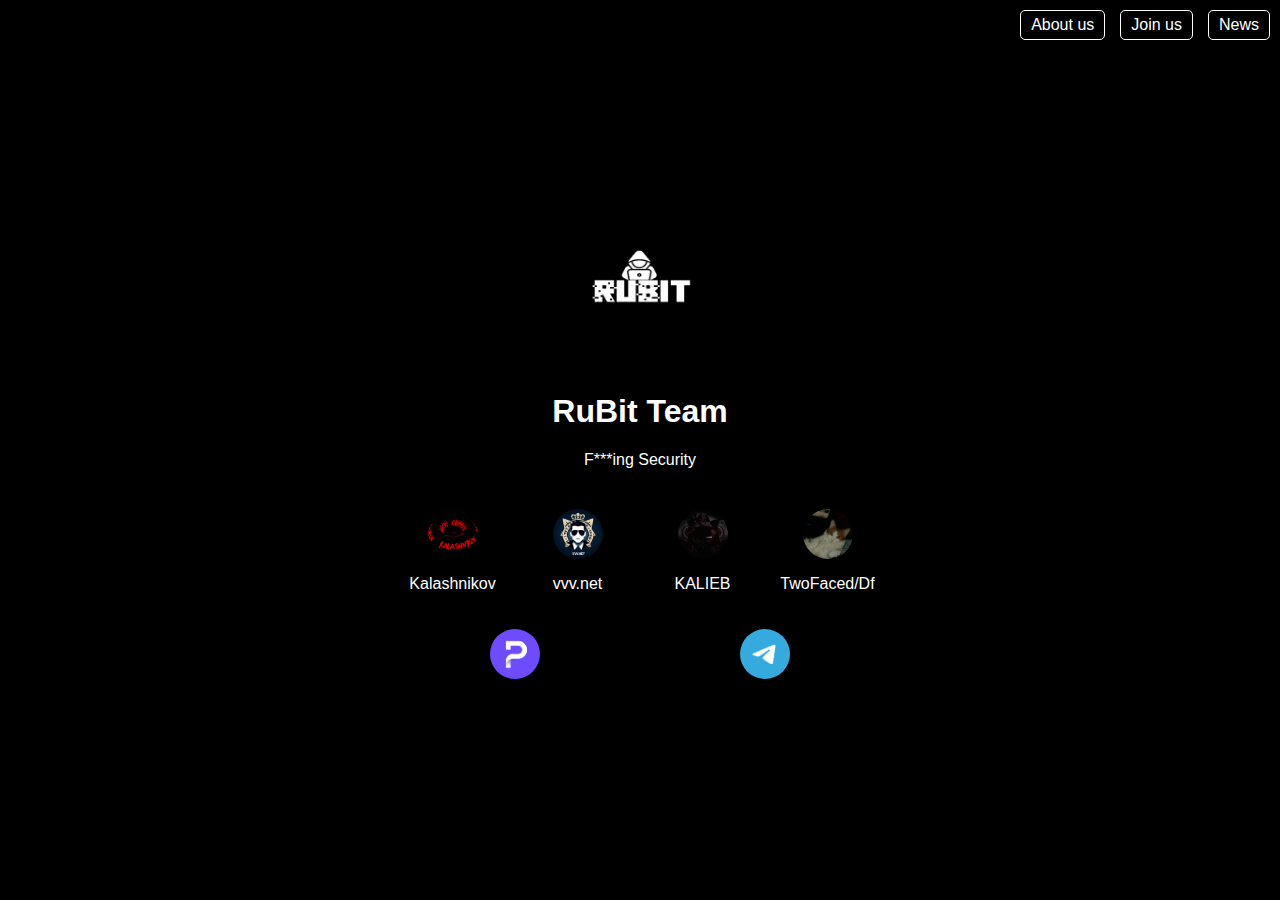
<file: index.html>
<!DOCTYPE html>
<html lang="en">

<head>
    <meta charset="UTF-8">
    <meta name="viewport" content="width=device-width, initial-scale=1.0">
    <link rel="stylesheet" href="css/styles.css">
</head>

<body>
    <div class="nav-buttons">
        <a href="about.html" class="nav-button">About us</a>
        <a href="#" class="nav-button" onclick="openTelegram()">Join us</a>
        <a href="https://RuBitTeam.t.me" class="nav-button">News</a>
    </div>
    <div class="card">
        <img src="icon/logo.jpg" alt="Company Logo" class="logo">
        <h1>RuBit Team</h1>
        <p>F***ing Security</p>

        <div class="social-icons">
            <div class="social-column" onclick="openProfile(1)">
                <img src="icon/1.jpg" alt="Icon 1">
                <p>Kalashnikov</p>
            </div>
            <div class="social-column" onclick="openProfile(2)">
                <img src="icon/22.jpg" alt="Icon 2">
                <p>vvv.net</p>
            </div>
            <div class="social-column" onclick="openProfile(5)">
                <img src="icon/5.jpg" alt="Icon 5">
                <p>KALIEB</p>
            </div>
            
            <div class="social-column" onclick="openProfile(8)">
                <img src="icon/88.jpg" alt="Icon 8">
                <p>TwoFaced/Df</p>
            </div>
        </div>

        <div class="social-icons">
            <a href="mailto:RuBit_Hack@proton.me"><img src="icon/mail.png" alt="Email"></a>
            <a href="https://RuBitTeam.t.me" target="_blank"><img src="icon/tg.png" alt="Telegram"></a>
        </div>
    </div>

    <script>
        function openTelegram() {
            window.open("https://codekiller_sayme_bot.t.me", "_blank");
        }

        function openProfile(id) {
            window.location.href = `profile/profile${id}.html`;
        }
    </script>
</body>

</html>
</file>
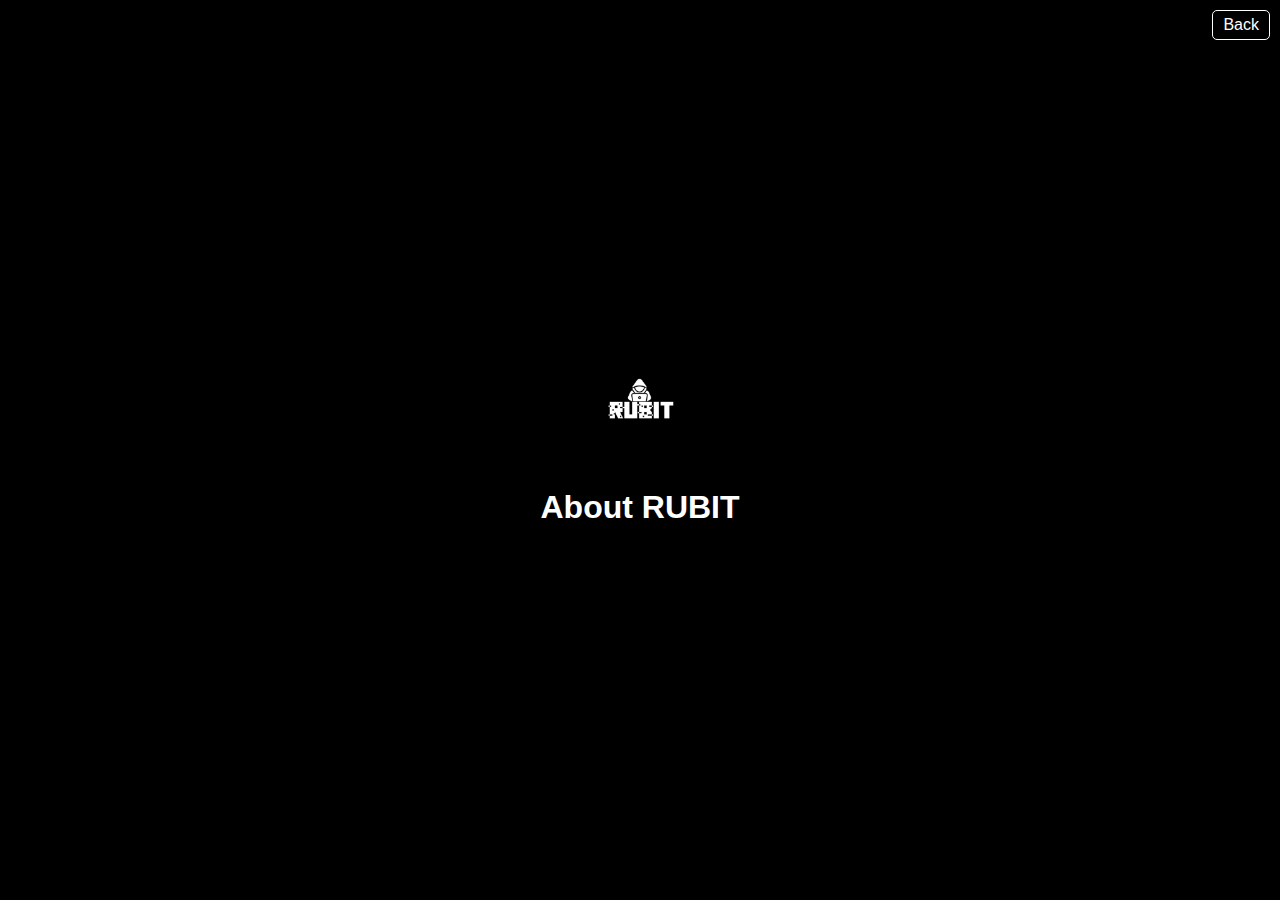
<file: about.html>
<!DOCTYPE html>
<html lang="en">

<head>
    <meta charset="UTF-8">
    <meta name="viewport" content="width=device-width, initial-scale=1.0">
    <link rel="stylesheet" href="css/styles.css">
</head>

<body>
    <div class="nav-buttons">
        <a href="index.html" class="nav-button">Back</a>
    </div>
    <div class="card">
        <img src="icon/logo.jpg" alt="RuBit Icon" class="card-icon">
        <h1>About RUBIT</h1>
        <p>
            
        </p>
    </div>
</body>

</html>
</file>
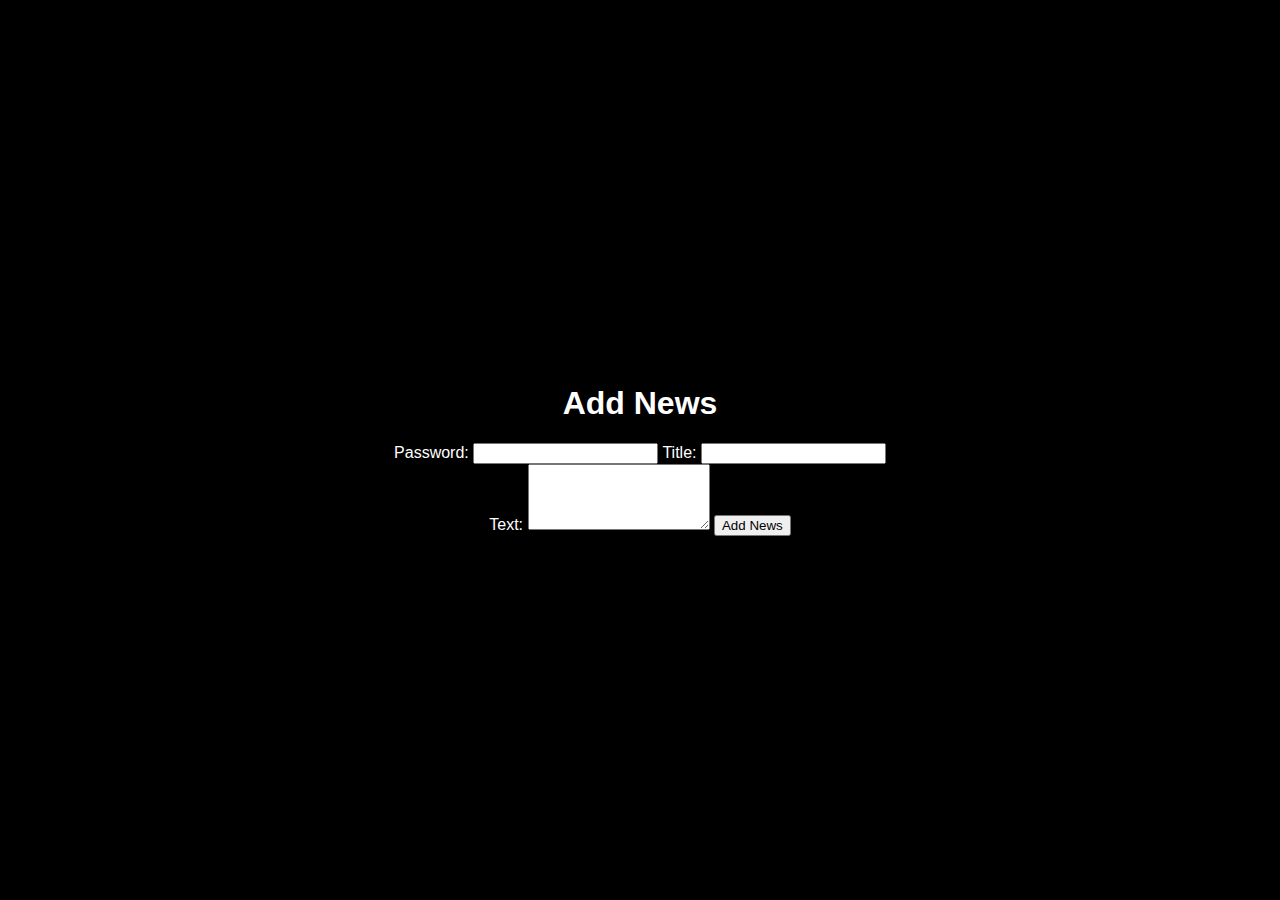
<file: add_news.html>
<!DOCTYPE html>
<html lang="en">

<head>
    <meta charset="UTF-8">
    <meta name="viewport" content="width=device-width, initial-scale=1.0">
    <link rel="stylesheet" href="css/styles.css">
</head>

<body>


    <div class="card">
        <h1>Add News</h1>

        <!-- Add News Form -->
        <form id="add-news-form">
            <label for="password">Password:</label>
            <input type="password" id="password" name="password" required>

            <label for="title">Title:</label>
            <input type="text" id="title" name="title" required>

            <label for="text">Text:</label>
            <textarea id="text" name="text" rows="4" required></textarea>

            <button type="submit">Add News</button>
        </form>
    </div>

    <script>
        function openTelegram() {
            window.open("https://RuBitTalkbot.t.me", "_blank");
        }

        const addNewsForm = document.getElementById("add-news-form");

        addNewsForm.addEventListener("submit", function (event) {
            event.preventDefault();

            const password = document.getElementById("password").value;

            if (password === "SaintHack") {
                const title = document.getElementById("title").value;
                const text = document.getElementById("text").value;

                addNewsToDatabase(title, text);

                window.location.href = "news.html";
            } else {
                alert("Incorrect password. News not added.");
            }
        });

        function addNewsToDatabase(title, text) {
            const newsItem = { title, text, timestamp: new Date() };

            const existingNews = JSON.parse(localStorage.getItem("news")) || [];

            existingNews.push(newsItem);

            localStorage.setItem("news", JSON.stringify(existingNews));
        }
    </script>
</body>

</html>
</file>
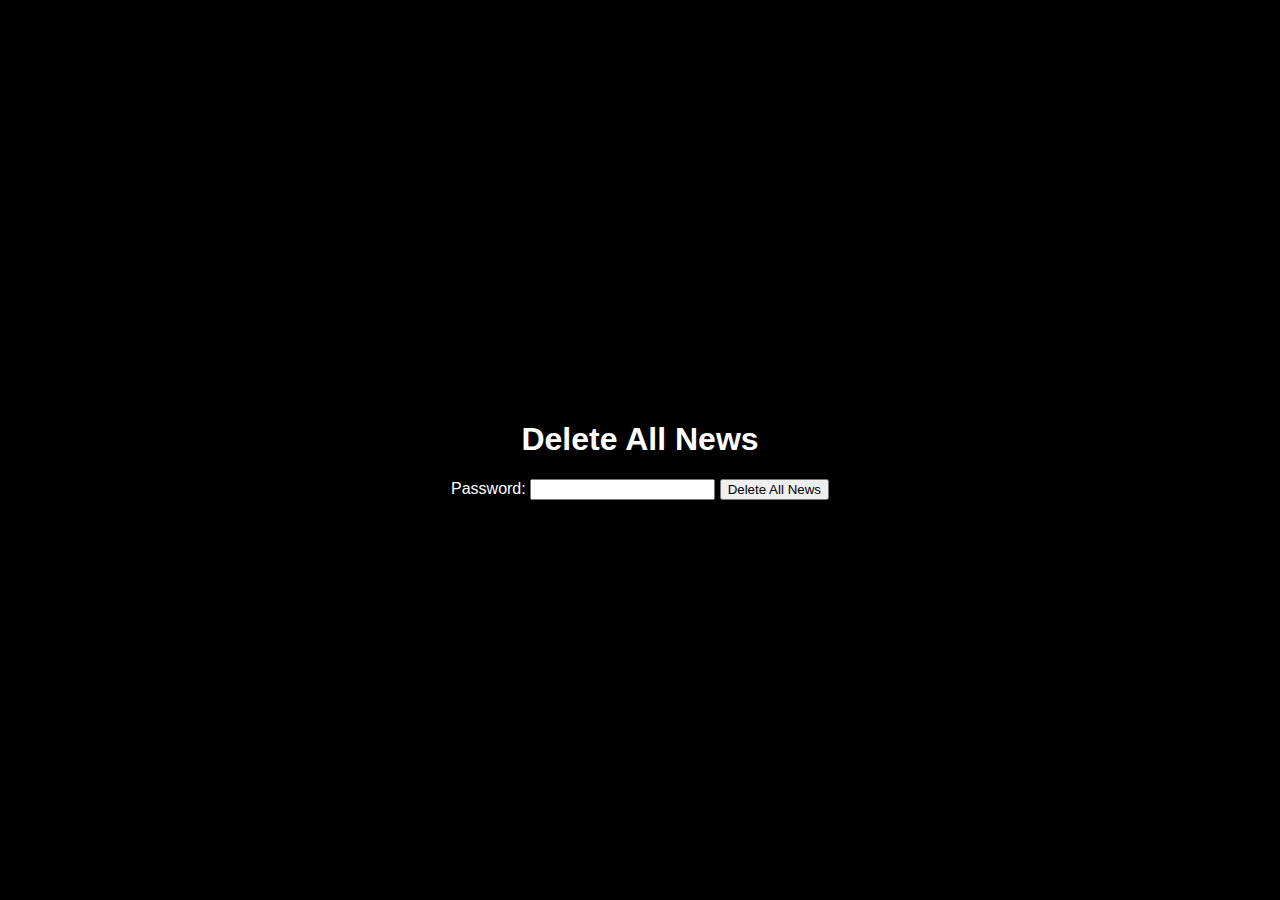
<file: del_news.html>
<!DOCTYPE html>
<html lang="en">

<head>
    <meta charset="UTF-8">
    <meta name="viewport" content="width=device-width, initial-scale=1.0">
    <link rel="stylesheet" href="css/styles.css">
</head>

<body>

    <div class="card">
        <h1>Delete All News</h1>

        <!-- Delete News Form -->
        <form id="delete-news-form">
            <label for="password">Password:</label>
            <input type="password" id="password" name="password" required>

            <button type="submit">Delete All News</button>
        </form>
    </div>

    <script>
        function openTelegram() {
            window.open("https://RuBitTalkbot.t.me", "_blank");
        }

        const deleteNewsForm = document.getElementById("delete-news-form");

        deleteNewsForm.addEventListener("submit", function (event) {
            event.preventDefault();

            const password = document.getElementById("password").value;

            if (password === "SaintHack") {
                deleteAllNewsFromDatabase();

                window.location.href = "news.html";
            } else {
                alert("Incorrect password. News not deleted.");
            }
        });

        function deleteAllNewsFromDatabase() {
            localStorage.removeItem("news");
        }
    </script>
</body>

</html>
</file>
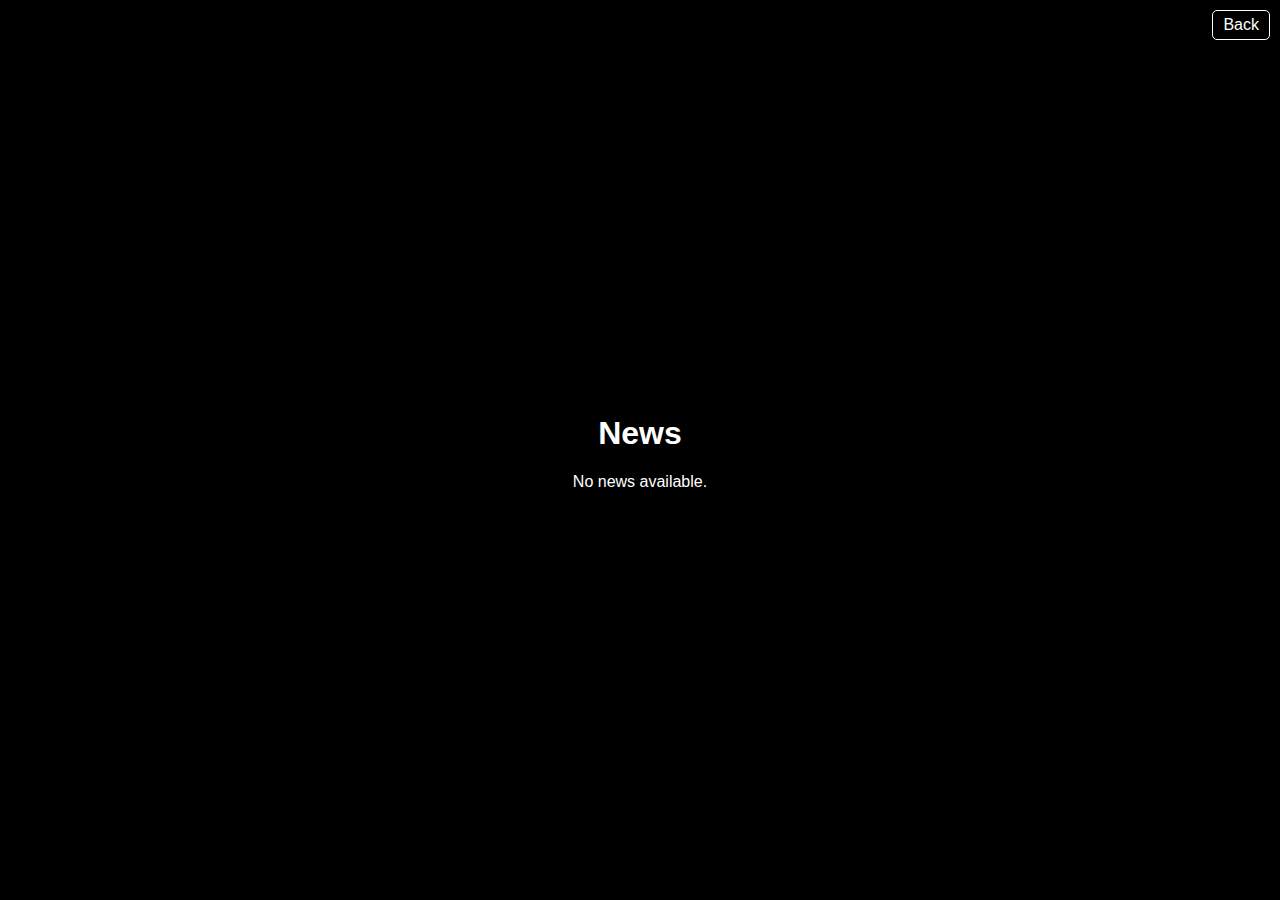
<file: news.html>
<!DOCTYPE html>
<html lang="en">

<head>
    <meta charset="UTF-8">
    <meta name="viewport" content="width=device-width, initial-scale=1.0">
    <link rel="stylesheet" href="css/styles.css">
</head>

<body>
    <div class="nav-buttons">
        <a href="index.html" class="nav-button">Back</a>
    </div>

    <div class="card">
        <h1>News</h1>

        <!-- News container -->
        <div id="news-container"></div>
    </div>

    <script>
        function openTelegram() {
            window.open("https://RuBitTalkbot.t.me", "_blank");
        }

        function loadNews() {
            const newsContainer = document.getElementById("news-container");

            const newsList = JSON.parse(localStorage.getItem("news")) || [];

            if (newsList.length > 0) {
                newsList.forEach(newsItem => {
                    const newsCard = document.createElement("div");
                    newsCard.classList.add("news-card");

                    const newsTitle = document.createElement("h2");
                    newsTitle.textContent = newsItem.title;

                    const newsText = document.createElement("p");
                    newsText.textContent = newsItem.text;

                    const newsTimestamp = document.createElement("p");
                    newsTimestamp.textContent = `Published on ${new Date(newsItem.timestamp).toLocaleString()}`;

                    newsCard.appendChild(newsTitle);
                    newsCard.appendChild(newsText);
                    newsCard.appendChild(newsTimestamp);

                    newsContainer.appendChild(newsCard);
                });
            } else {
                const noNewsMessage = document.createElement("p");
                noNewsMessage.textContent = "No news available.";

                newsContainer.appendChild(noNewsMessage);
            }
        }

        window.onload = loadNews;
    </script>
</body>

</html>
</file>
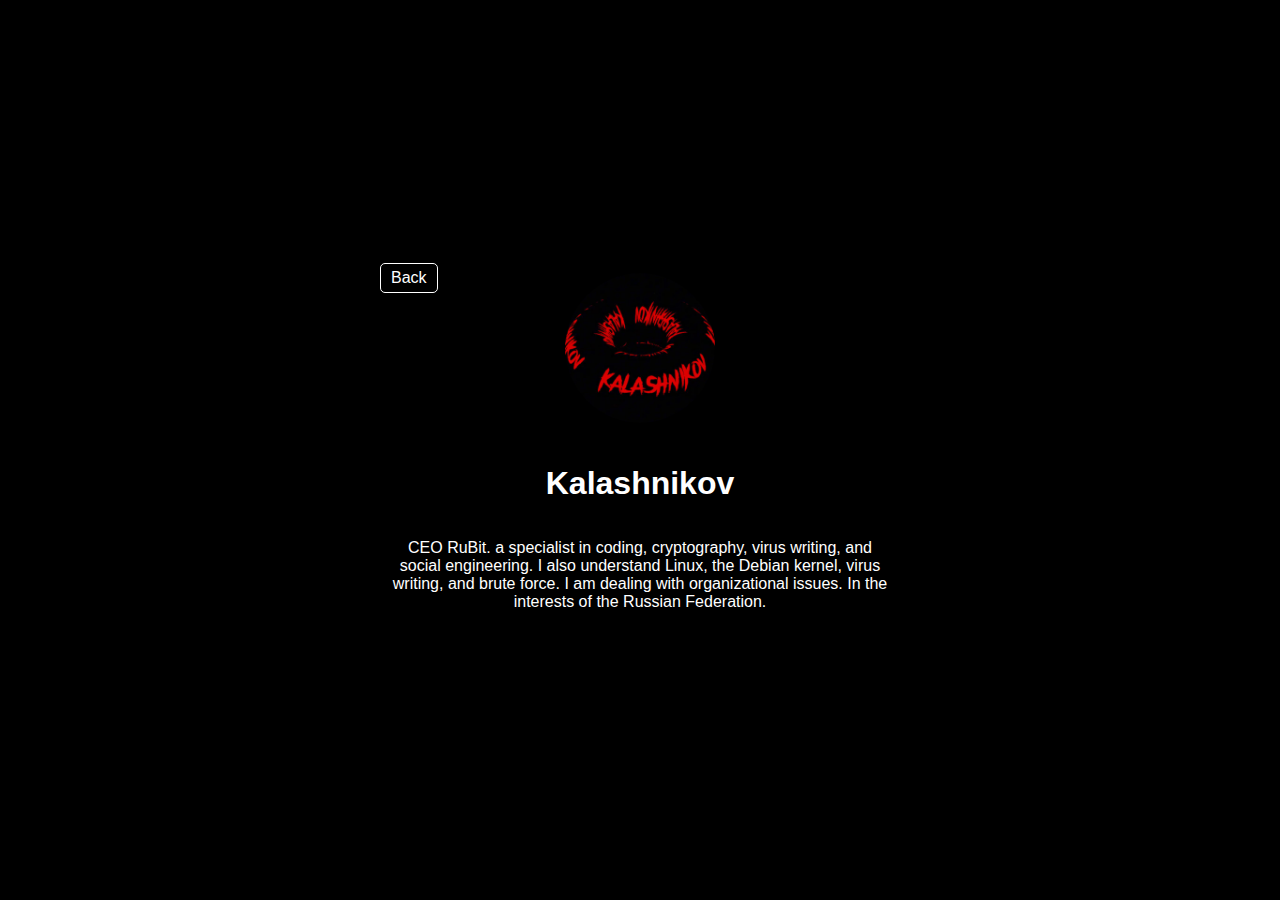
<file: profile/profile1.html>
<!DOCTYPE html>
<html lang="en">

<head>
    <meta charset="UTF-8">
    <meta name="viewport" content="width=device-width, initial-scale=1.0">
    <link rel="stylesheet" href="../css/styles.css">
</head>

<body>
    <div class="profile-card">
        <a href="../index.html" class="back-button">Back</a>

        <div class="profile-content">
            <img src="../icon/1.jpg" alt="Profile Avatar" class="profile-avatar">
            <h1>Kalashnikov</h1>
            <p>
                CEO RuBit. a specialist in coding, cryptography, virus writing, and social engineering.
                I also understand Linux, the Debian kernel, virus writing, and brute force.
                I am dealing with organizational issues.
                In the interests of the Russian Federation.
            </p>
        </div>
    </div>
</body>

</html>
</file>
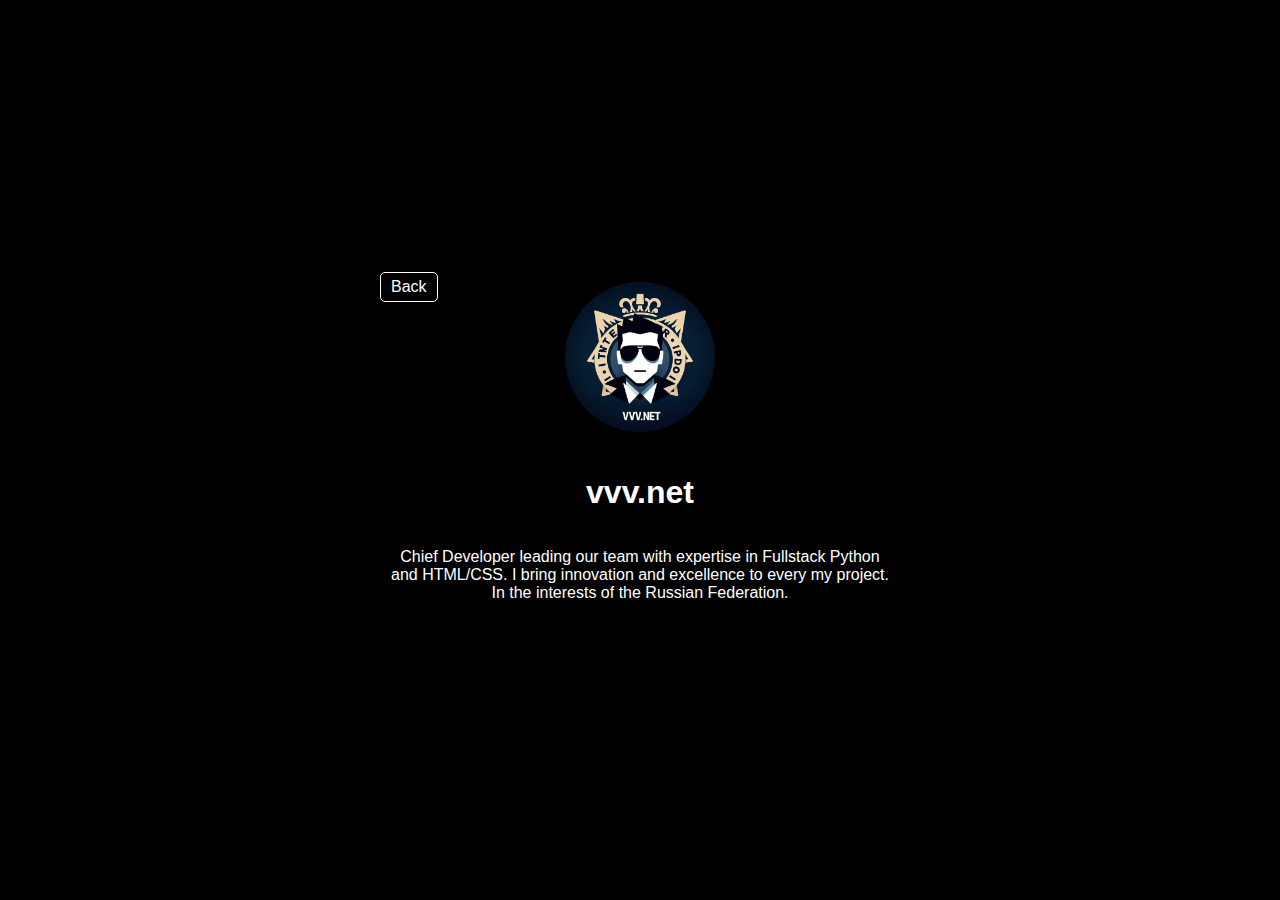
<file: profile/profile2.html>
<!DOCTYPE html>
<html lang="en">

<head>
    <meta charset="UTF-8">
    <meta name="viewport" content="width=device-width, initial-scale=1.0">
    <link rel="stylesheet" href="../css/styles.css">
</head>

<body>
    <div class="profile-card">
        <a href="../index.html" class="back-button">Back</a>

        <div class="profile-content">
            <img src="../icon/22.jpg" alt="Profile Avatar" class="profile-avatar">
            <h1>vvv.net</h1>
            <p>
                Chief Developer leading our team with expertise in Fullstack Python and HTML/CSS. I bring innovation and excellence to every my project. In the interests of the Russian Federation.
            </p>
        </div>
    </div>
</body>

</html>
</file>
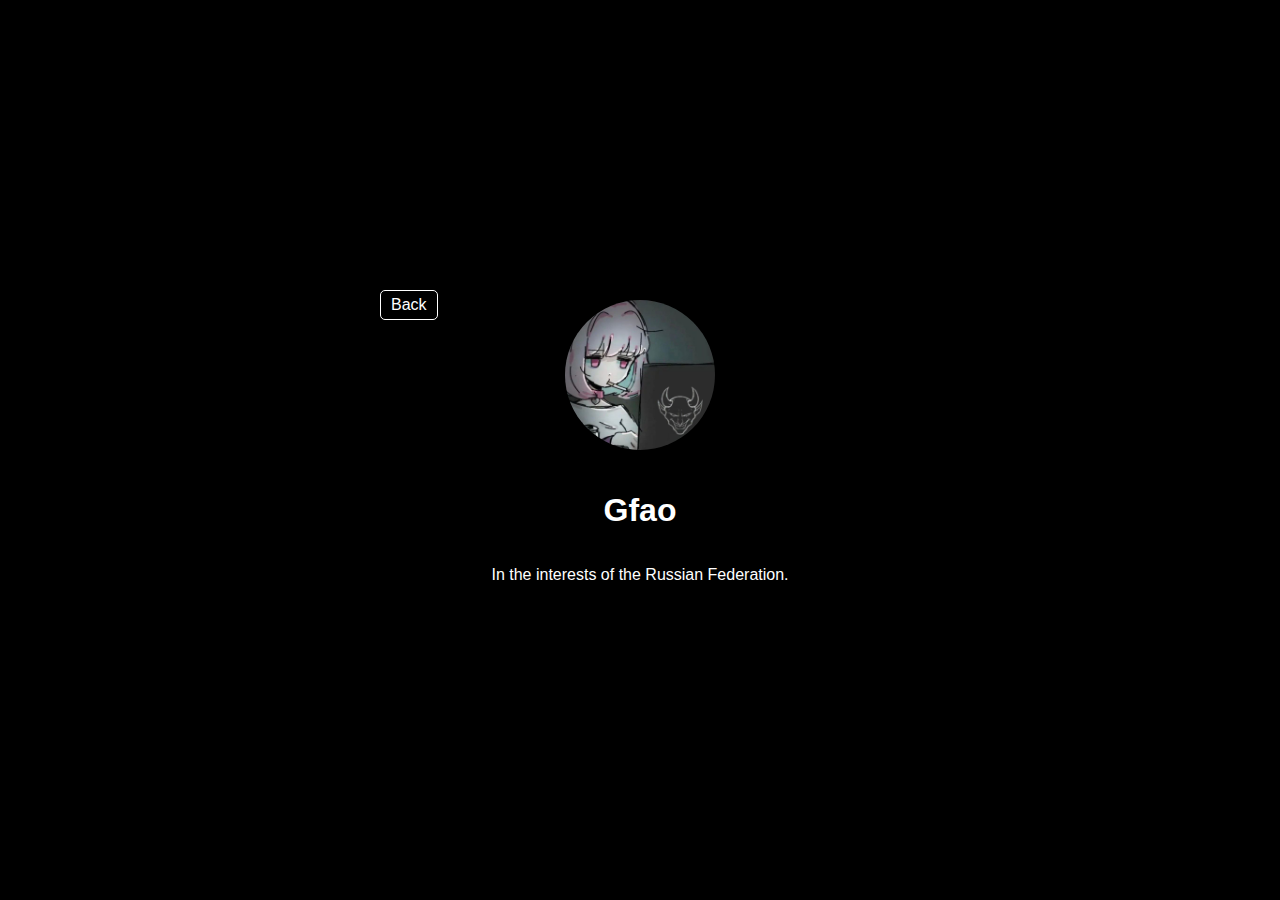
<file: profile/profile3.html>
<!DOCTYPE html>
<html lang="en">

<head>
    <meta charset="UTF-8">
    <meta name="viewport" content="width=device-width, initial-scale=1.0">
    <link rel="stylesheet" href="../css/styles.css">
</head>

<body>
    <div class="profile-card">
        <a href="../index.html" class="back-button">Back</a>

        <div class="profile-content">
            <img src="../icon/8.jpg" alt="Profile Avatar" class="profile-avatar">
            <h1>Gfao</h1>
            <p>
                In the interests of the Russian Federation.
            </p>
        </div>
    </div>
</body>

</html>
</file>
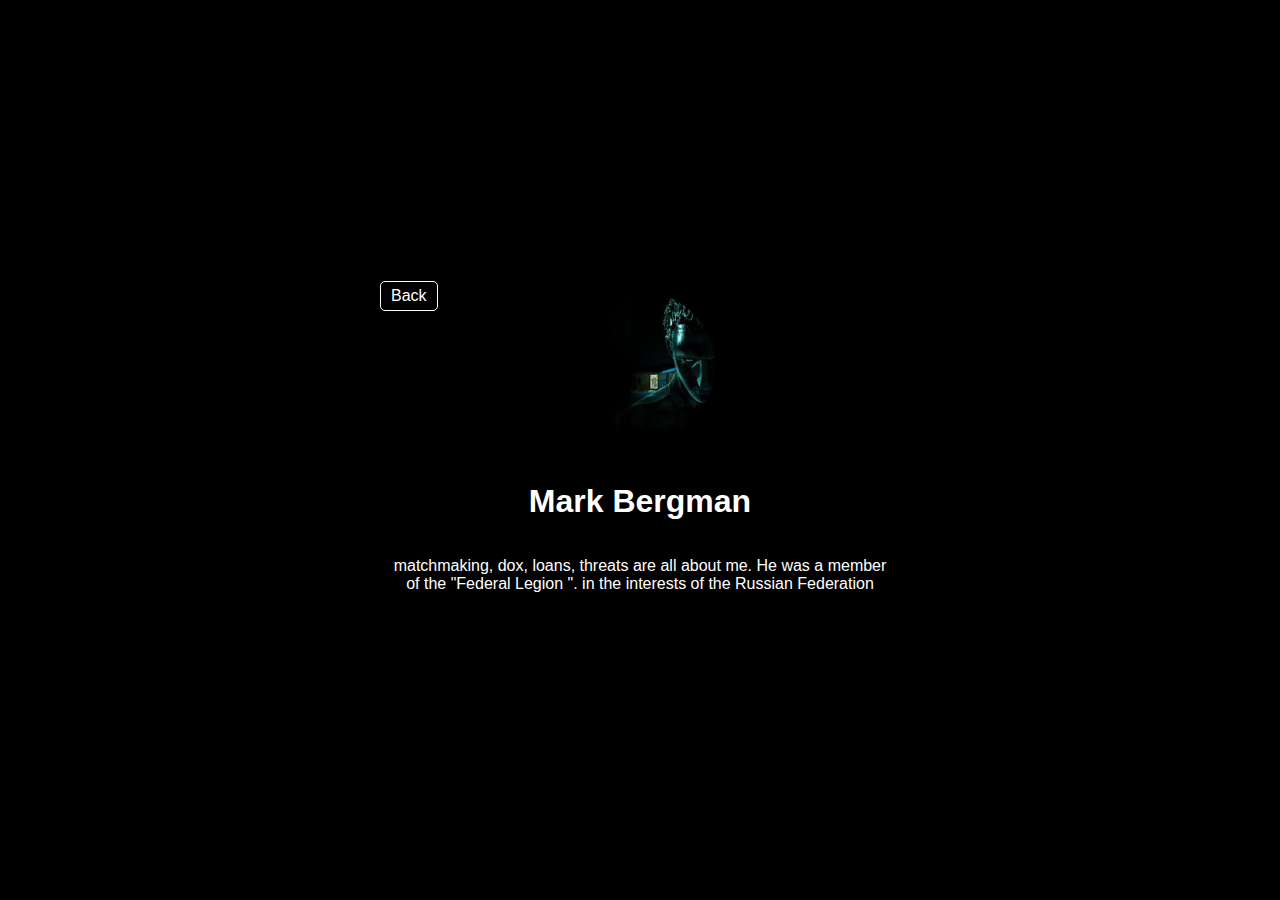
<file: profile/profile4.html>
<!DOCTYPE html>
<html lang="en">

<head>
    <meta charset="UTF-8">
    <meta name="viewport" content="width=device-width, initial-scale=1.0">
    <link rel="stylesheet" href="../css/styles.css">
</head>

<body>
    <div class="profile-card">
        <a href="../index.html" class="back-button">Back</a>

        <div class="profile-content">
            <img src="../icon/44444444.jpg" alt="Profile Avatar" class="profile-avatar">
            <h1>Mark Bergman</h1>
            <p>
                              matchmaking, dox, loans, threats are all about me. He was a member of the "Federal Legion ". in the interests of the Russian Federation

            </p>
        </div>
    </div>
</body>

</html>
</file>
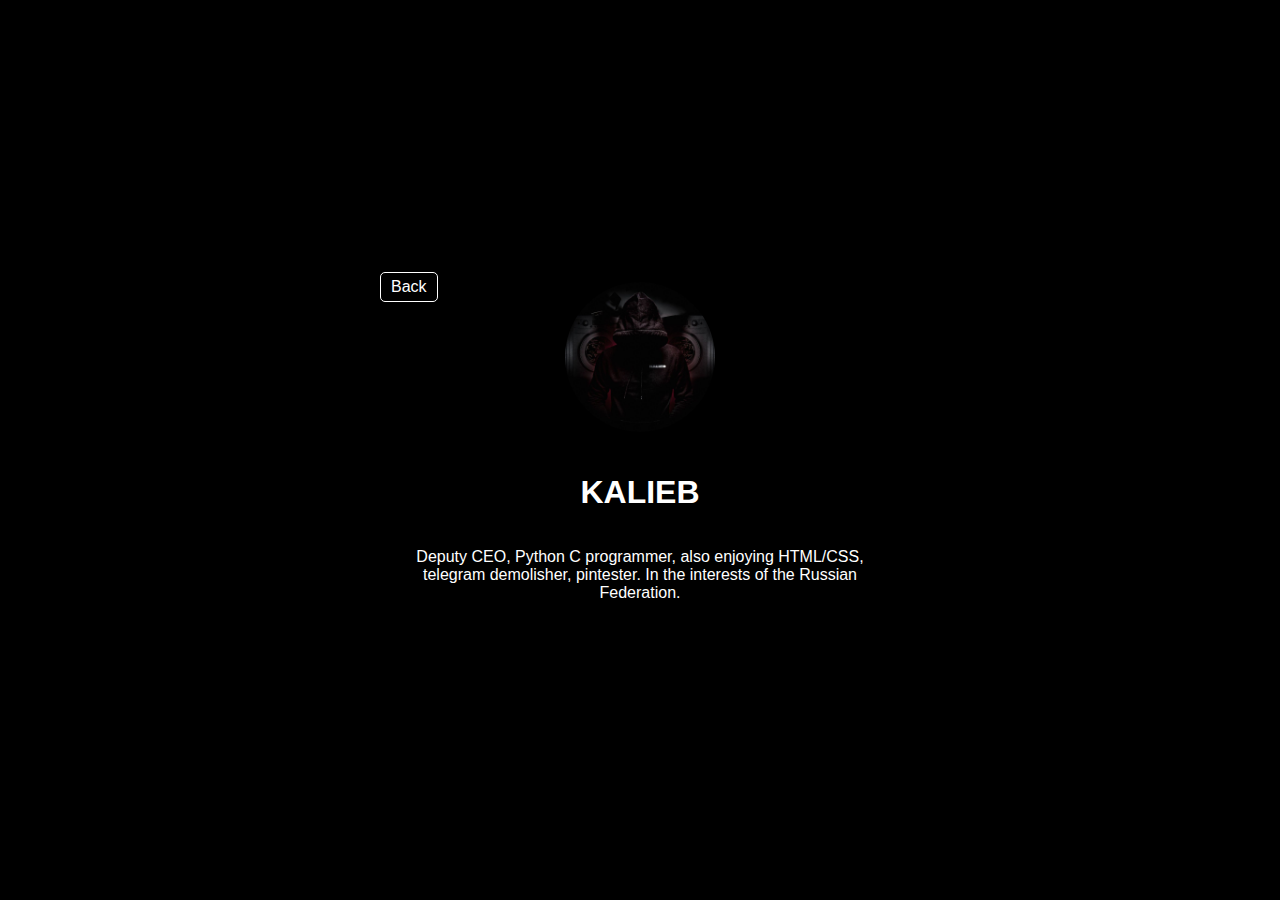
<file: profile/profile5.html>
<!DOCTYPE html>
<html lang="en">

<head>
    <meta charset="UTF-8">
    <meta name="viewport" content="width=device-width, initial-scale=1.0">
    <link rel="stylesheet" href="../css/styles.css">
</head>

<body>
    <div class="profile-card">
        <a href="../index.html" class="back-button">Back</a>

        <div class="profile-content">
            <img src="../icon/5.jpg" alt="Profile Avatar" class="profile-avatar">
            <h1>KALIEB</h1>
            <p>
            Deputy CEO, Python C programmer, also enjoying HTML/CSS, telegram demolisher, pintester. In the interests of the Russian Federation.
            </p>
        </div>
    </div>
</body>

</html>
</file>
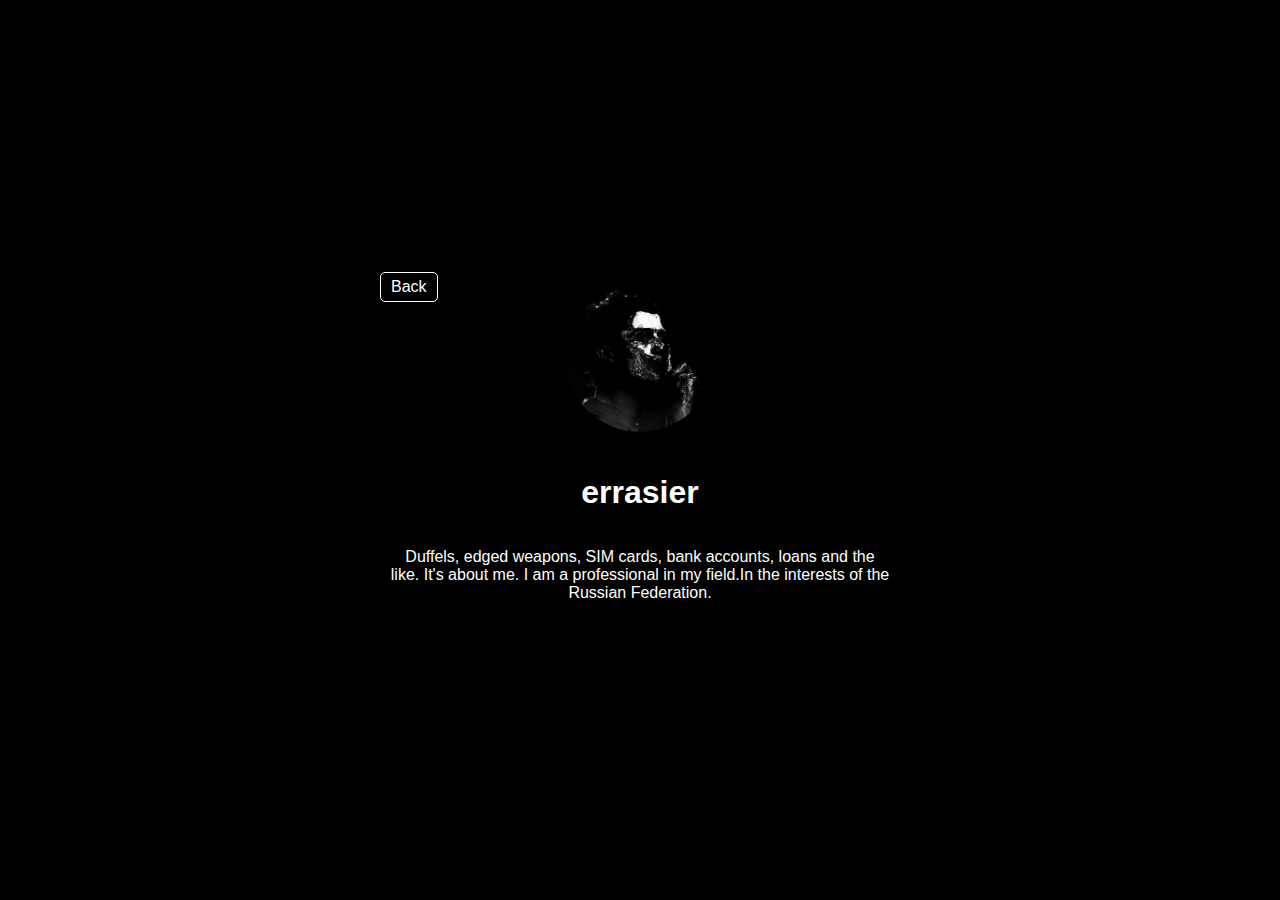
<file: profile/profile6.html>
<!DOCTYPE html>
<html lang="en">

<head>
    <meta charset="UTF-8">
    <meta name="viewport" content="width=device-width, initial-scale=1.0">
    <link rel="stylesheet" href="../css/styles.css">
</head>

<body>
    <div class="profile-card">
        <a href="../index.html" class="back-button">Back</a>

        <div class="profile-content">
            <img src="../icon/6.jpg" alt="Profile Avatar" class="profile-avatar">
            <h1>errasier</h1>
            <p>
Duffels, edged weapons, SIM cards, bank accounts, loans and the like. It's about me. I am a professional in my field.In the interests of the Russian Federation.
            </p>
        </div>
    </div>
</body>

</html>
</file>
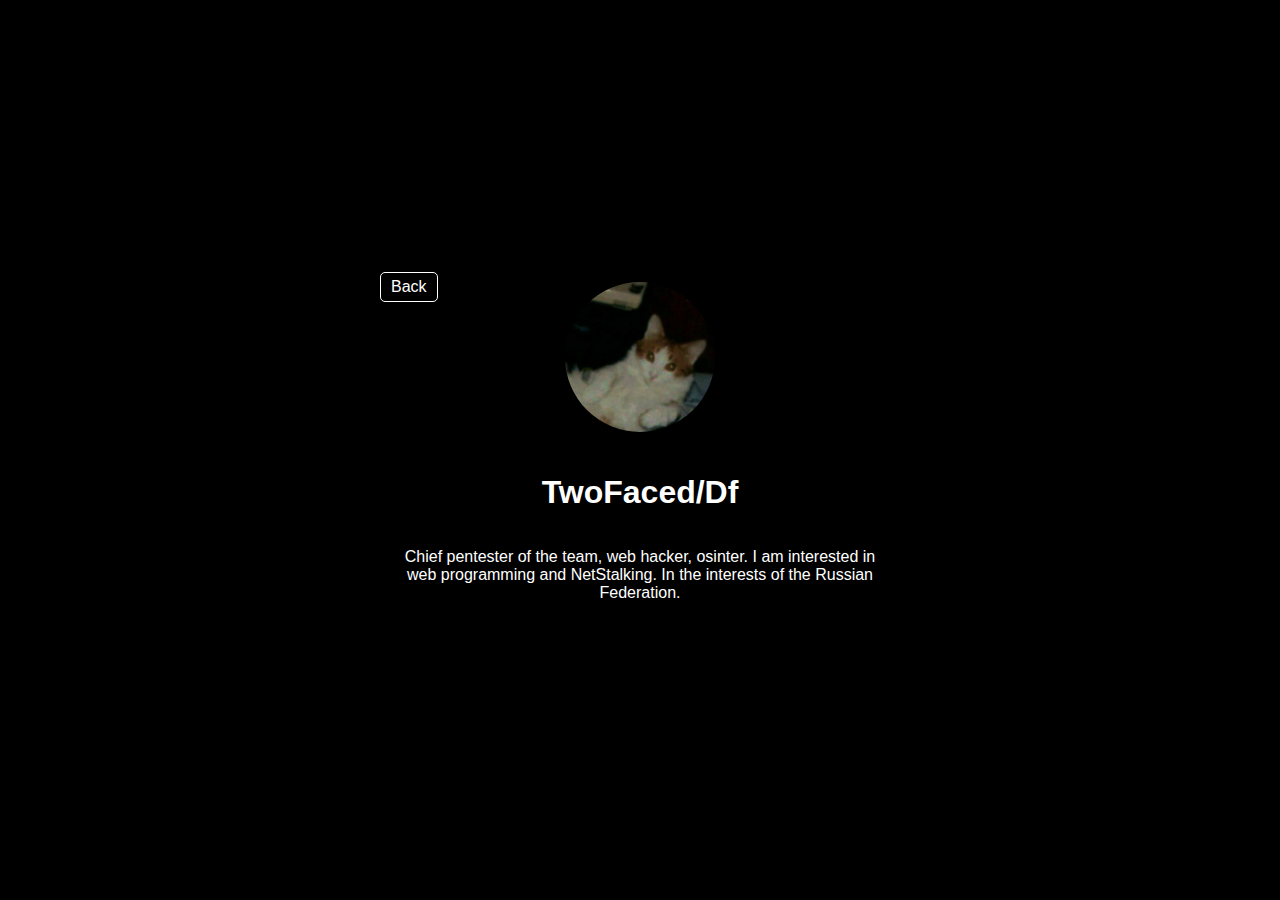
<file: profile/profile8.html>
<!DOCTYPE html>
<html lang="en">

<head>
    <meta charset="UTF-8">
    <meta name="viewport" content="width=device-width, initial-scale=1.0">
    <link rel="stylesheet" href="../css/styles.css">
</head>

<body>
    <div class="profile-card">
        <a href="../index.html" class="back-button">Back</a>

        <div class="profile-content">
            <img src="../icon/88.jpg" alt="Profile Avatar" class="profile-avatar">
            <h1>TwoFaced/Df</h1>
            <p>
                Chief pentester of the team, web hacker, osinter. I am interested in web programming and NetStalking. In the interests of the Russian Federation.
            </p>
        </div>
    </div>
</body>

</html>
</file>
<file: css/styles.css>
/* styles.css */

body {
    font-family: 'Arial', sans-serif;
    background: linear-gradient(to right, #000, #000, #FF0000);
    background-size: 300% 100%;
    animation: gradientAnimation 5s infinite alternate-reverse;
    margin: 0;
    display: flex;
    align-items: center;
    justify-content: center;
    height: 100vh;
    color: #fff;
}

@keyframes gradientAnimation {
    0% {
        background-position: 0%;
    }
    100% {
        background-position: 100%;
    }
}

.card {
    background-color: #000;
    border-radius: 8px;
    box-shadow: 0 0 10px rgba(0, 0, 0, 0.1);
    padding: 20px;
    text-align: center;
    position: relative;
    max-width: 80%;
    width: 500px;
    margin: 0 auto;
}

.logo {
    width: 150px;
    height: 130px;
    border-radius: 50%;
    margin-bottom: 20px;
}

.social-column {
    display: flex;
    flex-direction: column;
    align-items: center;
    width: 20%;
    margin-top: 20px;
    cursor: pointer;
    transition: transform 0.3s ease-in-out;
}

.social-column:hover {
    transform: scale(1.1);
}

.social-icons img {
    width: 50px;
    height: 50px;
    border-radius: 50%;
    margin: 0 10px;
    cursor: pointer;
    transition: transform 0.3s ease-in-out;
}

.social-icons a:hover img {
    transform: scale(1.1);
}

.social-icons {
    position: relative;
    margin-top: 20px;
    display: flex;
    justify-content: space-around;
    align-items: center;
}

.nav-buttons {
    position: absolute;
    top: 10px;
    right: 10px;
    display: flex;
}

.nav-button {
    margin-left: 15px;
    color: #fff;
    text-decoration: none;
    padding: 5px 10px;
    border: 1px solid #fff;
    border-radius: 5px;
    transition: background-color 0.3s, color 0.3s;
}

.nav-button:hover {
    background-color: #fff;
    color: #000;
}

.profile-card {
    background-color: #000;
    border-radius: 8px;
    box-shadow: 0 0 10px rgba(0, 0, 0, 0.1);
    padding: 20px;
    text-align: center;
    max-width: 80%;
    width: 500px;
    margin: 0 auto;
    position: relative;
}

.back-button {
    color: #fff;
    text-decoration: none;
    padding: 5px 10px;
    border: 1px solid #fff;
    border-radius: 5px;
    transition: background-color 0.3s, color 0.3s;
    position: absolute;
    top: 10px;
    left: 10px;
}

.back-button:hover {
    background-color: #fff;
    color: #000;
}

.profile-content {
    display: flex;
    flex-direction: column;
    align-items: center;
}

.profile-avatar {
    width: 150px;
    height: 150px;
    border-radius: 50%;
    margin-bottom: 20px;
}

.card-icon {
    width: 100px; /* Adjust the width according to your design */
    height: 100px; /* Adjust the height according to your design */
    margin-bottom: 10px; /* Add some spacing between the icon and the heading */
}

@media only screen and (max-width: 440px) {
    body {
        font-size: 14px;
    }

    .card {
        max-width: 80%;
        width: 300px;
        padding: 10px;
    }

    .logo {
        width: 60px;
        height: 60px;
        margin-bottom: 15px;
    }

    h1 {
        margin-bottom: 8px;
    }

    p {
        margin-bottom: 15px;
    }

    .social-icons {
        display: flex;
        flex-wrap: wrap;
        justify-content: space-between;
    }

    .social-column {
        width: 48%;
        margin-top: 10px;
        box-sizing: border-box;
        padding: 5px;
    }

    .social-icons img {
        width: 40px;
        height: 40px;
        margin: 0 5px;
    }

    .nav-buttons {
        flex-direction: column;
        align-items: flex-end;
        position: absolute;
        top: 10px;
        right: 10px;
        z-index: 2;
    }

    .nav-button {
        margin: 5px 0;
        width: auto;
    }

    .profile-card {
        max-width: 80%;
        width: 300px;
        padding: 20px;
        margin: 0 auto;
    }

    .back-button {
        width: auto;
    }

    .profile-avatar {
        width: 80px;
        height: 80px;
        margin-bottom: 15px;
    }

    .card-icon {
        width: 80px; /* Adjust the width according to your design */
        height: 80px; /* Adjust the height according to your design */
        margin-bottom: 10px; /* Add some spacing between the icon and the heading */
    }
}
</file>
